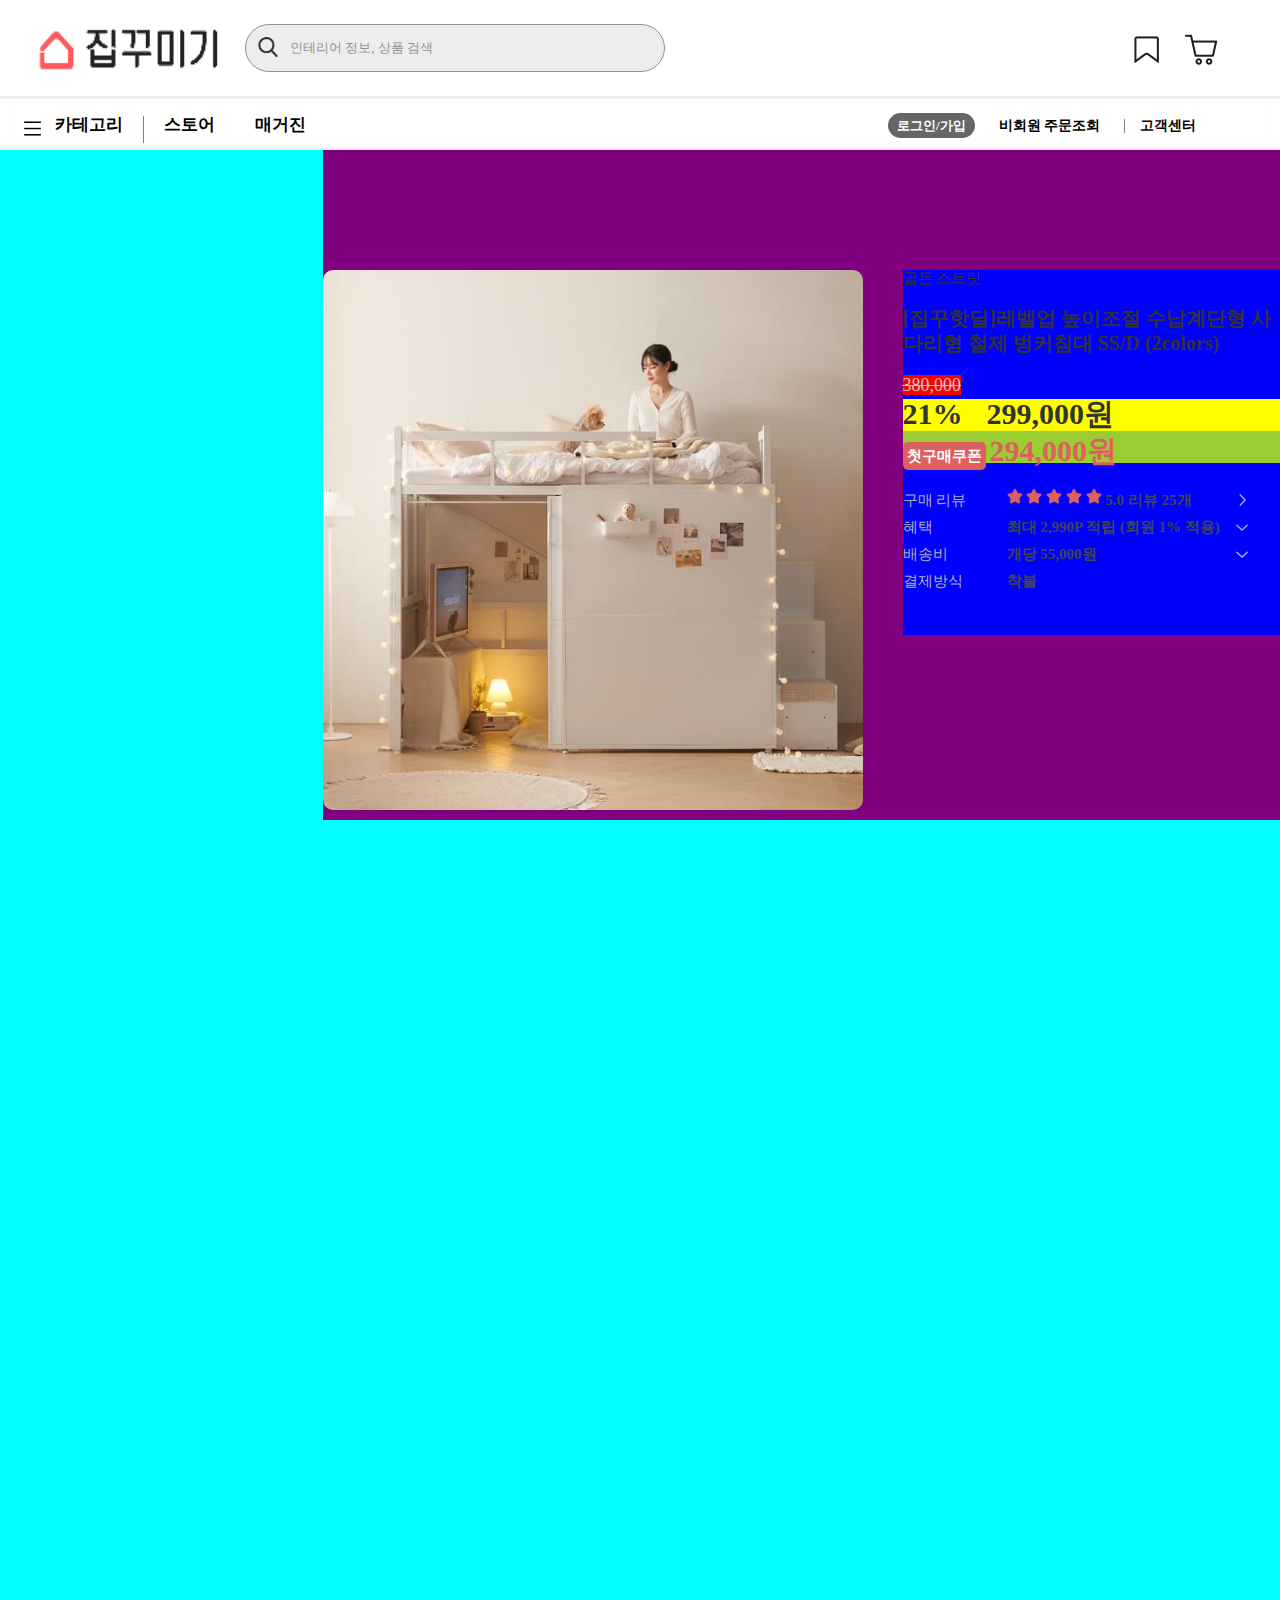
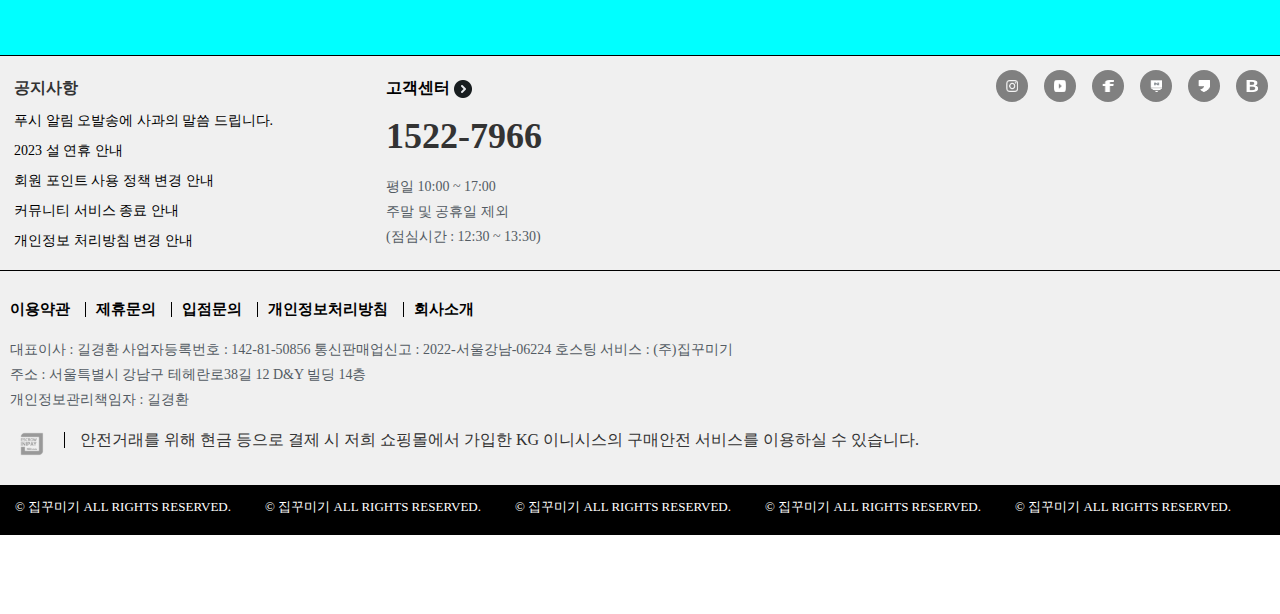
<file: sub.html>
<!DOCTYPE html>
<html lang="en">
<head>
    <meta charset="UTF-8">
    <meta name="viewport" content="width=device-width, initial-scale=1.0">
    <title>인테리어의 시작, 집꾸미기</title>

    <link href="css/reset.css" rel="stylesheet">
    <link href="css/common.css" rel="stylesheet">
    <link href="css/main.css" rel="stylesheet">

<style>
#sub {width:1605px; height:1505px; margin:0 auto; background-color:cyan;}
#front {width:960px; height:670px; margin:0 auto; background-color:purple; padding:120px 0 0;}
#front_image > img {width:540px; height:540px; border-radius: 10px; float: left;}
#buy {width:380px; height:365px; background-color: blue; float:right;}
#buy > h1 {font-size: 20px; margin:20px 0; line-height: 25px;}
#place_of_sale {font-size: 15px; }
#buy > del { font-size: 18px; color:#c5c8cE; margin:30px 0; background-color: red;}
#before {width:380px; height:32px; background-color: yellow; margin:5px 0 0 0}
#sale {width:87px; height: 40px; font-size: 30px; font-weight: bold; margin:  10px 20px 0 0px;}
#before_price {width:140px; height:45px; font-size: 30px; font-weight: bold;}
#after {width:380px; height:32px; background-color: yellowgreen;}
#coupon {border-radius: 5px; font-size: 15px; padding:6px 4px; background-color: #dd6060; color:white; font-weight: bold;} 
#after_price {display: inline-block; width:150px; height:45px; font-size: 30px; font-weight: bold; color:#dd6060; margin:5px 0; }
#buy_content {float:left; padding:25px 0 0 0;}
.buy_span {display: inline-block; width:100px; height:22px; font-size: 15px; color:#aaafb9; margin: 5px 0 0 0;}
.content > img {width:16px; height:16px;}
.content { width:240px; height:22px; font-size: 15px; color:#40464c; font-weight: bold;}
.buy_inside > img {width:24px; height:24px; float:right; margin:0 0 0 10px;}

</style>
</head>
<body>
    <header>
        <div id="logo">
            <div id="house_logo">
                <a href="#"><img src="img/icon/header/jipKumigi.PNG" alt="집꾸미기"></a>
            </div>
            <div id="search1">
                <input type="text" placeholder="인테리어 정보, 상품 검색">

                <a href="#"><img src="img/icon/header/icon_search.png" alt="검색"></a>
            </div>
            <div id="search2">
                <div id="icon_favorite">
                    <a href="#"><img src="img/icon/header/shooping.png" alt="즐겨찾기"></a>
                </div>
                <div id="icon_shopping_basket">
                    <a href="#"><img src="img/icon/header/favorite.png" alt="장바구니"></a>
                </div>
            </div>

        </div>
        <div id="category">
        <nav>
            <div id ="nav1">
                <ul id="category1">
                <li><a href="#"><img src="img/icon/header/list.png" alt="목록"></a></li>
                <li><a href="#">카테고리</a></li>
                <li><a href="#">스토어</a></li>
                <li><a href="#">매거진</a></li>
                </ul>
            </div>

            <div id="nav2">
                <ul id="category2">
                <li class="c1"><a href="#">로그인/가입</a></li>
                <li><a href="#">비회원 주문조회</a></li>
                <li><a href="#">고객센터</a></li>
                </ul>
            </div>
            </nav>
            
        </div>
    </header>
    
<div id="sub">

    <div id="front">
        <div id="front_image">
            <img src="img/sub/img.jpg" alt="첫이미지">
        </div>
        <div id="buy">
            <span id="place_of_sale">골든 스트릿</span>
            <h1>[집꾸핫딜]레벨업 높이조절 수납계단형 사다리형 철제 벙커침대 SS/D (2colors)</h1>
            <del>380,000</del><br>
            <div id="before">
                <span id="sale">21%</span> <span id="before_price">299,000원</span>
            </div>
            <div id="after">
                <span id="coupon">첫구매쿠폰</span> <span id="after_price">294,000원</span>
            </div>

        <div id="buy_content">
            <div class="buy_inside">
                <span class="buy_span">구매 리뷰</span>
                <span class="content">
                    <img src="img/sub/icon/star.png" alt="별">
                    <img src="img/sub/icon/star.png" alt="별">
                    <img src="img/sub/icon/star.png" alt="별">
                    <img src="img/sub/icon/star.png" alt="별">
                    <img src="img/sub/icon/star.png" alt="별">
                    5.0 리뷰 25개
                </span>
                <img src="img/sub/icon/right.png" alt="오른쪽 바">
            </div>

            <div class="buy_inside">
                <span class="buy_span">혜택</span>
                <span class="content">최대 2,990P 적립 (회원 1% 적용)</span>
                <img src="img/sub/icon/under.png" alt="언더 바">
            </div>

            <div class="buy_inside">
                <span class="buy_span">배송비</span>
                <span class="content">개당 55,000원</span>
                <img src="img/sub/icon/under.png" alt="언더 바">
            </div>

            <div class="buy_inside">
                <span class="buy_span">결제방식</span>
                <span class="content">착불</span>
            </div>
        </div>

        </div>
    </div>

</div>

   
    <footer>
        <div id="footer-1">
            <div id="footer_inside1">
                <div id="notice">
                    <h3>공지사항</h3>
                    <ul id="intro1"> 
                        <li>
                            <a href="#">푸시 알림 오발송에 사과의 말씀 드립니다.</a>
                        </li>
                        <li>
                            <a href="#">2023 설 연휴 안내</a>
                        </li>
                        <li>
                            <a href="">회원 포인트 사용 정책 변경 안내</a>
                        </li>
                        <li>
                            <a href="">커뮤니티 서비스 종료 안내</a>
                        </li>
                        <li>
                            <a href="#">개인정보 처리방침 변경 안내</a>
                        </li>
                    </=>
                </div>
                <div id="customer_services">
                    <a href="#"><h3>고객센터 <img src="img/icon/right.png" alt="더보기"> </h3></a>
                    
                    <h1>1522-7966</h1>
                    <ul id="intro2">
                        <li>평일 10:00 ~ 17:00</li>
                        <li>주말 및 공휴일 제외</li>
                        <li>(점심시간 : 12:30 ~ 13:30)</li>
                    </ul>
                </div>
                <div id="iconbox2">
                    <div class="iconbox3">
                        <a href="#"><img src="img/icon/footer/6.png" alt="밴드"></a>
                    </div>
                    <div class="iconbox3">
                        <a href="#"><img src="img/icon/footer/5.png" alt="카카오스토리"></a>
                    </div>
                    <div class="iconbox3">
                        <a href="#"><img src="img/icon/footer/4.png" alt="네이버포스트"></a>
                    </div>
                    <div class="iconbox3">
                        <a href="#"><img src="img/icon/footer/3.png" alt="페이스북"></a>
                    </div>
                    <div class="iconbox3">
                        <a href="#"><img src="img/icon/footer/2.png" alt="유튜브"></a>
                    </div>
                    <div class="iconbox3">
                        <a href="#"><img src="img/icon/footer/1.png" alt="인스타"></a>
                    </div>
                </div>
            </div>

        </div>
        <div id="footer-2">
            <div id="footer_inside2">
                <ul id="intro3">
                    <li><a href="#">이용약관</a></li>
                    <li><a href="#">제휴문의</a></li>
                    <li><a href="#">입점문의</a></li>
                    <li><a href="#">개인정보처리방침</a></li>
                    <li><a href="#">회사소개</a></li>
                </ul>
                
                <ul id="intro4">
                    <li>대표이사 : 길경환  사업자등록번호 : 142-81-50856  통신판매업신고 : 2022-서울강남-06224  호스팅 서비스 : (주)집꾸미기</a></li>
                    <li>주소 : 서울특별시 강남구 테헤란로38길 12 D&Y 빌딩 14층</li>
                    <li>개인정보관리책임자 : 길경환</li>
                </ul>
                
                <ul id="intro5">
                    <li><a href="#"><img src="img/icon/footer/7.png" alt="이니페이"></a></li>
                    <li>안전거래를 위해 현금 등으로 결제 시 저희 쇼핑몰에서 가입한 KG 이니시스의 구매안전 서비스를 이용하실 수 있습니다.</li>
                </ul>
            </div>

        </div>

        
        <div id="footer-3">
            <span>© 집꾸미기 ALL RIGHTS RESERVED.</span>
            <span>© 집꾸미기 ALL RIGHTS RESERVED.</span>
            <span>© 집꾸미기 ALL RIGHTS RESERVED.</span>
            <span>© 집꾸미기 ALL RIGHTS RESERVED.</span>
            <span>© 집꾸미기 ALL RIGHTS RESERVED.</span>
            <span>© 집꾸미기 ALL RIGHTS RESERVED.</span>
            <span>© 집꾸미기 ALL RIGHTS RESERVED.</span>
            <span>© 집꾸미기 ALL RIGHTS RESERVED.</span>
            <span>© 집꾸미기 ALL RIGHTS RESERVED.</span>
            <span>© 집꾸미기 ALL RIGHTS RESERVED.</span>
            <span>© 집꾸미기 ALL RIGHTS RESERVED.</span>
            <span>© 집꾸미기 ALL RIGHTS RESERVED.</span>


        </div>
    </footer>
</body>
</html>
</file>
<file: css/common.css>
@charset "utf-8";

 * {margin:0; padding:0; box-sizing: border-box; font-family: "Spoqa Han Sans Neo" !important}
        ul, ol, li {list-style: none; margin:0; padding:0;}
        a {text-decoration: none; color:black;}
        

        header {width:100%; height:150px; margin:0 auto; border-bottom: 2px solid #eee;}
            #logo {width:1260px; height:96px;  margin: 0 auto;} 
                #house_logo {width: 190px; height:48px; background-color: #c4e412; float:left; margin: 24px 20px 24px 25px;}
                #house_logo > a > img {width:100%; height:100%; }

                #search1 {width:420px; height:48px; background-color:rgb(233, 233, 233); float: left; opacity: 0.8; position:relative; margin:24px 0 0 0; border-radius:30px; border:1px solid #757575;}
                input {width:366px; height:30px; float:right; border:none; margin:8px 8px; background-color:rgb(233, 233, 233);}
                input:focus {outline: none;}
                #search1 > a > img {width:20px; height:20px; position: absolute; top:12px; left:12px;} 

                #search2{width:420px; height:48px; float:right; margin:20px;}
                    #icon_favorite {width:36px; height:36px; float:right;  margin: 10px 30px 0 0;}
                    #icon_favorite > a > img {width:100%; height:100%;}
                    #icon_shopping_basket {width:36px; height:36px; float:right; margin: 10px 20px;} 
                    #icon_shopping_basket > a > img {width:100%; height:100%;}
                
        #category {width:100%; height:54px; border-top : 3px solid #eee;}
            nav {width:1260px; height:52px; margin: 0 auto; box-shadow: 0 4px 4px -4px black;;}
            
                #nav1 {width:400px; height:50px; float:left;}
                #category1 > li > a > img {width:25px; height:25px; float: left; margin:0 10px;}
                #category1 > li {float:left; margin:17px 10px; font-size: 17px; padding:0 20px 10px 0; font-weight: bold;}
                #category1 > li:hover {border-bottom:1px solid #ff5872; }
                #category1 > li:nth-child(1) {margin:17px auto; padding:0; border-bottom: none;}
                #category1 > li:nth-child(2) {border-right: 1px solid gray; margin:17px 10px 15px 0;}
                #nav2 {width:400px; height:50px; float:right; margin:2px; }
                #category2 > li {display: inline-block; margin:12px 0 8px 20px; font-size: 14px; font-weight: bold;}  
                #category2 > li:first-child {background-color:rgb(102, 102, 102); padding:6px 9px; border-radius:20px; font-size: 13px;} 
                #category2 > li:last-child {border-left:1px solid gray; padding:0 0 0 15px;}   
                .c1 > a {color:#fff}

footer{width:100%; height:480px; }
            #footer-1{width:100%; height:215px; margin:0 auto; background-color: rgb(240, 240, 240); border-top:1px solid black;}
                #footer_inside1 {width:1290px; height:197px; margin:0 auto; padding:14px; }
                #footer_inside1 > #iconbox2 {width:496px; height:32px; float:right; }
                #iconbox2 > .iconbox3 {width:32px; height:32px; background-color: gray; border-radius: 50px; float:right; margin:0 8px ;}
                .iconbox3 > a > img {margin: 10px; width: 12px; height:12px;}
                #notice {width:372px; height:183px; float:left; } 
                #notice > #intro1 { display: block; width: 300px;; font-size: 14px; color:#535b63}
                #notice > #intro1 { line-height:30px}
                #notice > h3 {margin:10px 0;}
                #customer_services {width:372px; height: 183px; display: inline-block;}
                #customer_services > #intro2 { display: block; width: 200px; font-size: 14px; color:#535b63; line-height: 25px;}
                #customer_services > a > h3 {margin:10px 0; display: inline-block; }  
                #customer_services > h1 {margin:0 0 10px 0; font-size:36px; padding:10px 0;}
                #customer_services > a > h3 >  img {display: inline-block; width:18px; height:18px;}
            #footer-2{width:100%; height:215px; margin:0 auto; background-color: rgb(240, 240, 240); border-top:1px solid black;}
                #footer_inside2 {width:1260px; height:171px; margin:21px auto;}

                #intro3 {background-color: #3d18e2; font-weight: bold;}    
                #intro3 > li {float:left; font-size: 15px; font-weight: bold; border-right: 1px solid black; padding: 0 15px 0 0 ; margin:10px 10px 10px 0; } 
                #intro3 > li:last-child {border-right:none;} 

                #intro4 {float:left; width:900px; color:#535b63; font-size: 14px; line-height: 25px; margin:10px 0;} 
                
                #intro5 {float: left;}
                #intro5 > li {float:left; margin:10px;} 
                #intro5 > li > a > img {width:24px; height:24px; }
                #intro5 > li > a { width:24px; height: 24px; margin: 0;}
                #intro5 > li:last-child {border-left:1px solid black; padding:0 15px;}

            #footer-3{width:100%; height:50px; margin:0 auto; background-color: black;}
            #footer-3 > span {color:white; padding: 15px; display: inline-block; font-size: 13px;}
</file>
<file: css/main.css>
@charset "utf-8";

#sectionbox1{width:100%; height:1470px; margin:0 auto;} 
        #wrap {width:1260px; height:420px;  position:relative; margin:0 auto;}
            #slider1{width:1260px ; height:400px; position:absolute; margin:0 auto;}
            #slider1 > a > img {width:100%; height:100%;}
                
            #between-box{width:1240px; height:128px; background-color:white; margin:0 auto;  position:absolute; top:350px; left:10px; border-radius: 25px;} 
                #iconbox {width:590px; height:109px;  float:left; margin:10px;}
                    .icon_shopping {width:93px; height:93px; float:left; background-color: white; margin:10px 12px; text-align: center;}
                    .icon_shopping > a > img {width:66px; height:66px; }
                    .icon_shopping > span {display: block; margin:10px 0; font-size: 14px; font-weight: bold;}
                #join {width:610px; height:109px;  float:right; margin:10px; border-left:1px solid gray}
                    #join > p {float:left; margin:22px 30px; font-size: 25px; width:300px; height:0px; background-color:red;}
                    #join > a > span {float:right; margin:25px 30px; background-image: linear-gradient(to bottom, #f9694f, #fd687d ) ; padding:6px 40px; border-radius: 20px; color:white; font-weight: bold;}

        #hotdeal{width:100%; height:780px;  display: inline-block; background-color: #f0f2f7;}
            #hotdeal_inside{width:1260px; height:650px;  margin:90px auto; } 
            #hotdeal_inside > #button_all {display:inline-block; width:110px; border:1px solid gray; border-radius: 40px; padding:4px 6px; margin:40px 0px 40px 110px; text-align: center;}
            #jipkku_hotdeal_text {width:80%; height:90px;  margin: 10px 0 0 10px; float:left; padding:5px 3px;}
            #jipkku_hotdeal_text > h1 {margin:5px 0 0 10px; font-size: 26px;}
            #jipkku_hotdeal_text > p {margin:15px 0 0 10px; font-size: 17px;}
                .jipkku_hotdeal {width:295px; height:470px; background-color: white; position:relative; border-radius: 10px; overflow: hidden; float:left; margin:0px 10px; transition:0.5s; box-shadow: 2px 2px 2px rgb(184, 184, 184);}
                .jipkku_hotdeal:hover {cursor: pointer;}
                .jipkku_hotdeal > img {width:100%; height:280px; }
                .jipkku_hotdeal > .days {position: absolute; top:230px; left:15px; color:white; padding:4px 12px; font-weight:bold; border-radius:20px; border:1px solid rgb(189, 189, 189); background-color: rgba(66, 66, 66, 0.4); text-align: center;}
                .jipkku_hotdeal:hover {box-shadow: 4px 4px 10px rgb(151, 151, 151); transition:0.5s}
                    .jipkku_hotdeal_inside {margin:10px;}
                    .jipkku_hotdeal_inside > .place_of_sale {margin:5px;  font-size: 13px;  color:#918f8f;}
                    .jipkku_hotdeal_inside > p {margin:15px 5px; font-weight:bold; color:rgb(66, 66, 66); font-size: 14px; line-height: 20px;}
                    .jipkku_hotdeal_inside > #pottery {margin: 15px 5px 27px 5px; line-height: 20px;}
                    .jipkku_hotdeal_inside > h1 {float: left; color:red; font-size: 35px; margin:0 0 0 10px; height:20px;}
                    .jipkku_hotdeal_inside > h3 {float: left; margin:12px 0 0 10px; font-size: 23px;;  width:180px;}
                    .jipkku_hotdeal_inside > .special_price {float:left; margin:15px 10px; background-color: #c6c8ca; color:#ff5872; padding:3px; border-radius: 5px; font-size:14px; font-weight: bold;}
                    .jipkku_hotdeal_inside > .free_shipping {float:left; margin:15px 10px; background-color: #c6c8ca; padding:3px; border-radius: 5px; font-size:14px; font-weight: bold;}
 
        
        #finder{width:1260px; height:340px;  margin:0 auto; padding:50px 0 59px;}
            #finder > h1 {display: block; margin:0 0 20px; height:10px; font-size: 26px;}
            .finder_icon > span {display:block; margin:15px 0 0 0; font-size: 15px;}
            .finder_icon {width:94px; height:131px; text-align: center; float:left; margin:50px 5px; }
            .circle_icon {width:84px; height:84px; border-radius: 100%; background-color: #e8effa; margin: 0 auto; border:2px solid white; transition:0.5s}
            .circle_icon > a > img {width:84px; height:57px; margin:15px 0 0 0; }
            .circle_icon:hover {box-shadow: 0 0 5px 2px rgba(70, 50, 182, 0.5); transition:0.5s}

        #slider2{width:100%; height:530px; background-image: url(../img/slider2.jpg); background-repeat: no-repeat; background-size: cover; float:left;}
        #slider2 > img {width:100%; height:100%;}

            #slider2-menu{width:1240px; height:440px; margin:45px auto;}
            #slider2-menu > .slider2_menubox {width:295px; height:440px; background-color:white; float:left; margin:auto 7px; border-radius:10px; overflow:hidden;}
            #slider2-menu > .slider2_menubox:first-child {background-color:rgba(255, 255, 255, 0);}
            #slider2_textbox {width:190px; height:290px; padding:30px 0 0 0;}
            #slider2_textbox > #slider2_exhibitions1 {display:inline-block; background-color: black; padding:4px 6px; color:white; margin:0 0 20px 0;}
            #slider2_textbox > h1 {font-size: 26px; margin:5px 0 0 0; font-weight: bold; color:white;}
            #slider2_textbox > p {margin: 30px 0 0 0; font-size: 13px; color:white}
            #slider2_textbox > a >  #slider2_exhibitions2 {display:inline-block; margin:40px 0 0 5px; text-align: center; border: 1px solid white; padding:10px 10px; color:white; font-weight: bold;}
            .slider2_menubox:hover {cursor:pointer;}
            .slider2_menubox > img {width: 295px; height:290px;}
            .slider2_menubox_inside > .place_of_sale {display:inline-block; margin:10px 15px 5px 15px; font-size: 13px;  color:#918f8f;}
                    .slider2_menubox_inside > p {margin:10px 15px; font-weight:bold; color:#333c45; font-size: 16px;}
                    .slider2_menubox_inside > h1 {float: left; color:#ff5872; font-size: 21px; margin:15px 0 0 15px;  height:20px;}
                    .slider2_menubox_inside > h3 {float: left; margin:15px 0 0 10px; font-size: 21px; width:180px;}
                    .slider2_menubox_inside > .special_price {float:left; margin:15px 10px 10px 15px; background-color: #c6c8ca; color:#ff5872; padding:3px; border-radius: 5px; font-size:14px; font-weight: bold;}


        #sectionbox2{width:1260px; height: 2370px; margin:0 auto;}
            #product-menu1 {width:1260px; height:570px;  padding:50px 0; border-bottom: 1px solid gray;}
                #product-menu1_textbox {width:1000px; height:50px;}
                #product-menu1_textbox > h1 {font-size: 26px; font-weight: bold; float:left;}
                #product-menu1_textbox > a > span {float:left; background-image: linear-gradient(to bottom, #f9694f, #fd687d ); padding:5px 20px; border-radius: 50px; color:white; margin: 5px 0 0 30px;}
                .bathroom {width:295px; height:405px; margin:10px; background-color: white; float: left; border-radius: 10px; overflow: hidden;}
                .bathroom:hover {cursor:pointer;}
                .bathroom_img {width:100%; height:295px; overflow:hidden;   }
                .bathroom_img > img{width:100%; height:295px; transition:0.5s}
                .bathroom_img > img:hover {transform: scale(1.2); transition:0.5s }
                .bathroom_inside {margin:10px 0;}
                .bathroom_inside > .place_of_sale {margin:5px; font-size: 13px;  color:#918f8f;}
                    .bathroom_inside > p {margin:15px 5px 10px 5px; font-weight:bold; color:#333c45;; font-size: 14px;}
                    .bathroom_inside > h1 {float: left; color:#ff5872; font-size: 21px; margin:10px 0 0 5px;  height:20px;}
                    .bathroom_inside > h3 {float: left; margin:10px 0 0 10px; font-size: 21px;;  width:180px;}

            #product-menu2 {width:1260px; height:600px;  padding:50px 0; border-bottom: 1px solid gray;}
            #product-menu2 > #product-menu2_textbox {width:1000px; height:50px;}
                #product-menu2_textbox> h1 {font-size: 26px; font-weight: bold; float:left;}
                #product-menu2_textbox> a > span {float:left; background-image: linear-gradient(to bottom, #59c3c9, #58cc94 ); padding:5px 20px; border-radius: 50px; color:white; margin: 5px 0 0 30px;}
                .camping {width:295px; height:425px; margin:10px; background-color: white; float: left; border-radius: 10px; overflow: hidden;}
                .camping:hover {cursor:pointer;}
                .camping_img {width:100%; height:295px; overflow:hidden;   }
                .camping_img > img {width:100%; height:295px; transition:0.5s }
                .camping_img > img:hover {transform: scale(1.2); transition:0.5s }
                .camping_inside {margin:10px 0;}
                .camping_inside > .place_of_sale {margin:5px; font-size: 13px;  color:#918f8f;}
                    .camping_inside > p {margin:15px 5px 10px 5px; font-weight:bold; color:#333c45; font-size: 14px;}
                    .camping_inside > h1 {float: left; color:#ff5872; font-size: 21px; margin:10px 0 0 5px;  height:20px;}
                    .camping_inside > h3 {float: left; margin:10px 0 0 10px; font-size: 21px; width:180px;}
                    .camping_inside > .free_shipping {float:left; margin:15px 10px 10px 5px; background-color: #c6c8ca; padding:3px; border-radius: 5px; font-size:14px; font-weight: bold;}

            #product-menu3 {width:1260px; height:600px;  padding:50px 0; border-bottom: 1px solid gray;}
            #product-menu3 > #product-menu3_textbox {width:1000px; height:50px;}
            #product-menu3 > #product-menu3_textbox> h1 {font-size: 26px; font-weight: bold; float:left;}
                .sns {width:295px; height:425px; margin:10px; background-color: white; float: left; border-radius: 10px; overflow: hidden;}
                .sns:hover {cursor:pointer;}
                .sns_img {width:100%; height:295px; overflow:hidden;   }
                .sns_img > img{width:100%; height:295px; transition:0.5s}
                .sns_img > img:hover {transform: scale(1.2); transition:0.5s }
                .sns_inside {margin:10px 0;}
                .sns_inside > .place_of_sale {margin:5px; font-size: 13px;  color:#918f8f;}
                    .sns_inside > p {margin:15px 5px 10px 5px; font-weight:bold; color:#333c45; font-size: 13px;}
                    .sns_inside > h1 {float: left; color:red; font-size: 21px; margin:10px 0 0 5px; height:20px;}
                    .sns_inside > h3 {float: left; margin:12px 0 0 10px; font-size: 21px;;  width:200px;}
                    .sns_inside > .special_price {float:left; margin:10px 5px; background-color: #c6c8ca; color:#ff5872; padding:3px; border-radius: 5px; font-size:14px; font-weight: bold;}
                    .sns_inside > .free_shipping {float:left; margin:10px 10px; background-color: #c6c8ca; padding:3px; border-radius: 5px; font-size:14px; font-weight: bold;}

            #product-menu4 {width:1260px; height:600px;  padding:50px 0;}
            #product-menu4 > #product-menu4_textbox {width:1000px; height:50px;}
            #product-menu4 > #product-menu4_textbox> h1 {font-size: 26px; font-weight: bold; float:left;}
                .cinema {width:295px; height:425px; margin:10px; background-color: white; float: left; border-radius: 10px; overflow: hidden;}
                .cinema:hover {cursor:pointer;}
                .cinema_img {width:100%; height:295px; overflow:hidden;   }
                .cinema_img > img{width:100%; height:295px; transition:0.5s}
                .cinema_img > img:hover {transform: scale(1.2); transition:0.5s }
                .cinema_inside {margin:10px 0;}
                .cinema_inside > .place_of_sale {margin:5px; font-size: 13px;  color:#918f8f;}
                    .cinema_inside > p {margin:15px 5px 10px 5px; font-weight:bold; color:rgb(66, 66, 66); font-size: 13px;}
                    .cinema_inside > h1 {float: left; color:#ff5872; font-size: 21px; margin:10px 0 0 5px; height:20px;}
                    .cinema_inside > h3 {float: left; margin:10px 0 0 10px; font-size: 21px; width:200px}
                    .cinema_inside > .special_price {float: left; margin:15px 5px; background-color: #c6c8ca; color:#ff5872; padding:3px; border-radius: 5px; font-size:14px; font-weight: bold;}
                    .cinema_inside > .free_shipping {float:left; margin:15px 5px; background-color: #c6c8ca; padding:3px; border-radius: 5px; font-size:14px; font-weight: bold;}
</file>
